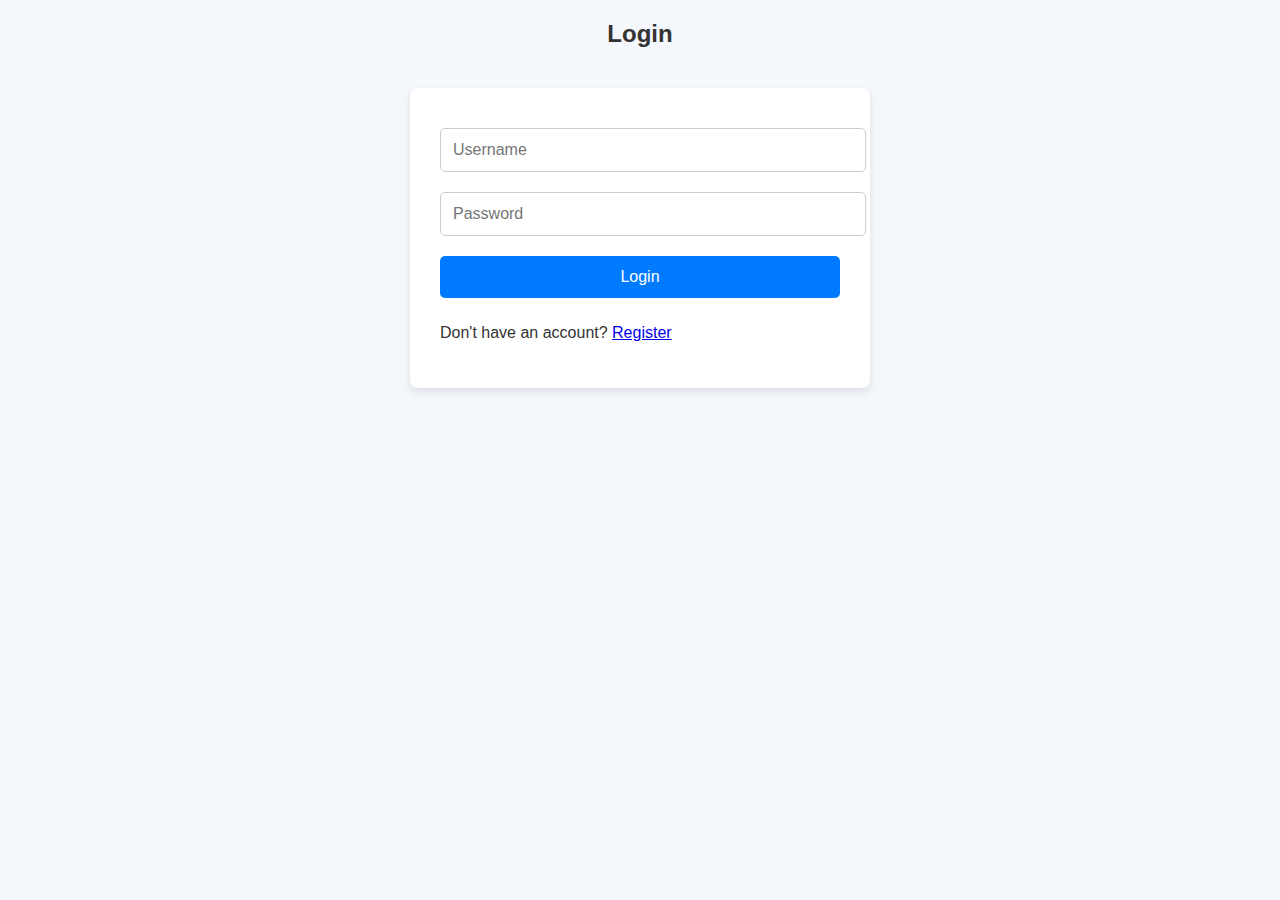
<file: finvault/login.html>
<!DOCTYPE html>
<html lang="en">
<head>
  <meta charset="UTF-8">
  <meta name="viewport" content="width=device-width, initial-scale=1.0">
  <title>Login - FinanceWise</title>
  <link rel="stylesheet" href="style.css">
</head>
<body>
  <div class="auth-container">
    <h2>Login</h2>
    <form id="loginForm" onsubmit="login(event)">
      <input type="text" id="loginUsername" placeholder="Username" required>
      <input type="password" id="loginPassword" placeholder="Password" required>
      <button type="submit">Login</button>
      <p>Don't have an account? <a href="register.html">Register</a></p>
    </form>
  </div>
  <script>
    function login(event) {
      event.preventDefault();
      const username = document.getElementById("loginUsername").value;
      const password = document.getElementById("loginPassword").value;
      const userData = JSON.parse(localStorage.getItem(`user_${username}`));

      if (userData && userData.password === password) {
        localStorage.setItem("currentUser", username);
        window.location.href = "index.html";
      } else {
        alert("Invalid credentials");
      }
    }
  </script>
</body>
</html>
</file>
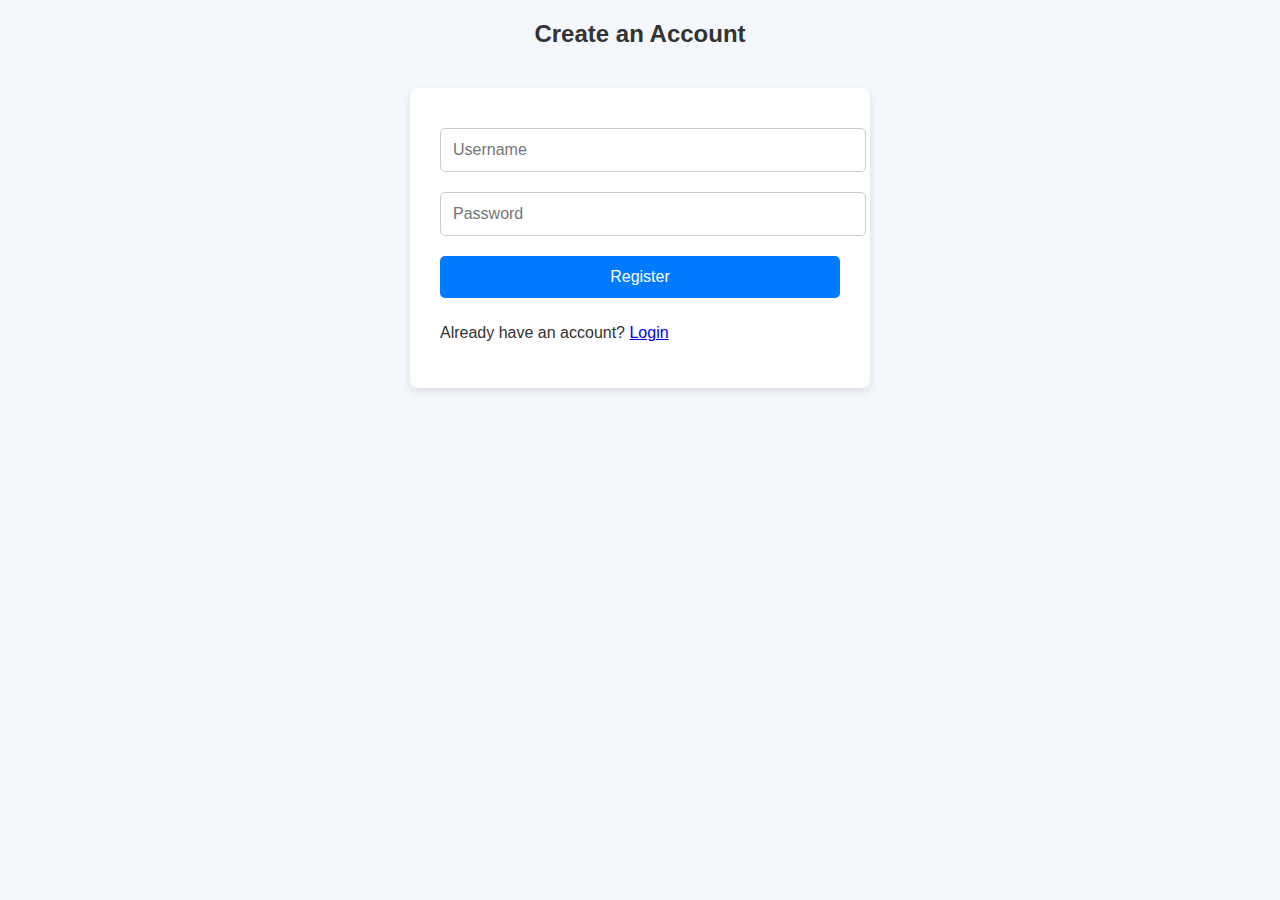
<file: finvault/register.html>
<!DOCTYPE html>
<html lang="en">
<head>
  <meta charset="UTF-8">
  <meta name="viewport" content="width=device-width, initial-scale=1.0">
  <title>Register - FinanceWise</title>
  <link rel="stylesheet" href="style.css">
</head>
<body>
  <div class="auth-container">
    <h2>Create an Account</h2>
    <form id="registerForm" onsubmit="register(event)">
      <input type="text" id="regUsername" placeholder="Username" required>
      <input type="password" id="regPassword" placeholder="Password" required>
      <button type="submit">Register</button>
      <p>Already have an account? <a href="login.html">Login</a></p>
    </form>
  </div>
  <script>
    function register(event) {
      event.preventDefault();
      const username = document.getElementById("regUsername").value;
      const password = document.getElementById("regPassword").value;
      localStorage.setItem(`user_${username}`, JSON.stringify({ password, data: {} }));
      alert("Registration successful!");
      window.location.href = "login.html";
    }
  </script>
</body>
</html>
</file>
<file: finvault/style.css>
/* General Styles */
body {
  font-family: 'Roboto', sans-serif;
  background-color: #f4f7fc;
  color: #333;
  margin: 0;
  padding: 0;
  box-sizing: border-box;
}

header {
  background-color: #007bff;
  color: white;
  padding: 20px;
  text-align: center;
  font-size: 24px;
  font-weight: bold;
}

.container {
  width: 90%;
  max-width: 1200px;
  margin: 0 auto;
}

/* Forms */
form {
  background-color: white;
  padding: 30px;
  border-radius: 8px;
  box-shadow: 0px 4px 8px rgba(0, 0, 0, 0.1);
  margin: 40px 0;
  max-width: 400px;
  margin-left: auto;
  margin-right: auto;
}

input[type="text"],
input[type="password"],
input[type="number"],
select,
button {
  width: 100%;
  padding: 12px;
  margin: 10px 0;
  border-radius: 5px;
  border: 1px solid #ccc;
  font-size: 16px;
}

input[type="text"]:focus,
input[type="password"]:focus,
select:focus,
button:focus {
  outline: none;
  border-color: #007bff;
}

button {
  background-color: #007bff;
  color: white;
  font-size: 16px;
  border: none;
  cursor: pointer;
}

button:hover {
  background-color: #0056b3;
}

h2 {
  text-align: center;
  color: #333;
}

/* Main Dashboard */
#forms {
  display: flex;
  flex-wrap: wrap;
  justify-content: space-around;
  margin-top: 20px;
}

.entry-card {
  background-color: white;
  border-radius: 8px;
  padding: 20px;
  box-shadow: 0px 4px 8px rgba(0, 0, 0, 0.1);
  margin: 10px;
  width: 300px;
  text-align: center;
}

.entry-card p {
  margin: 10px 0;
}

.entry-card button {
  background-color: #dc3545;
  margin-top: 10px;
}

.entry-card button:hover {
  background-color: #c82333;
}

/* Summary */
#summary {
  text-align: center;
  margin-top: 40px;
}

#summary p {
  font-size: 20px;
  font-weight: bold;
  color: #333;
}

hr {
  margin: 20px 0;
}

/* Footer */
footer {
  text-align: center;
  margin-top: 40px;
  padding: 20px;
  background-color: #007bff;
  color: white;
}
</file>
